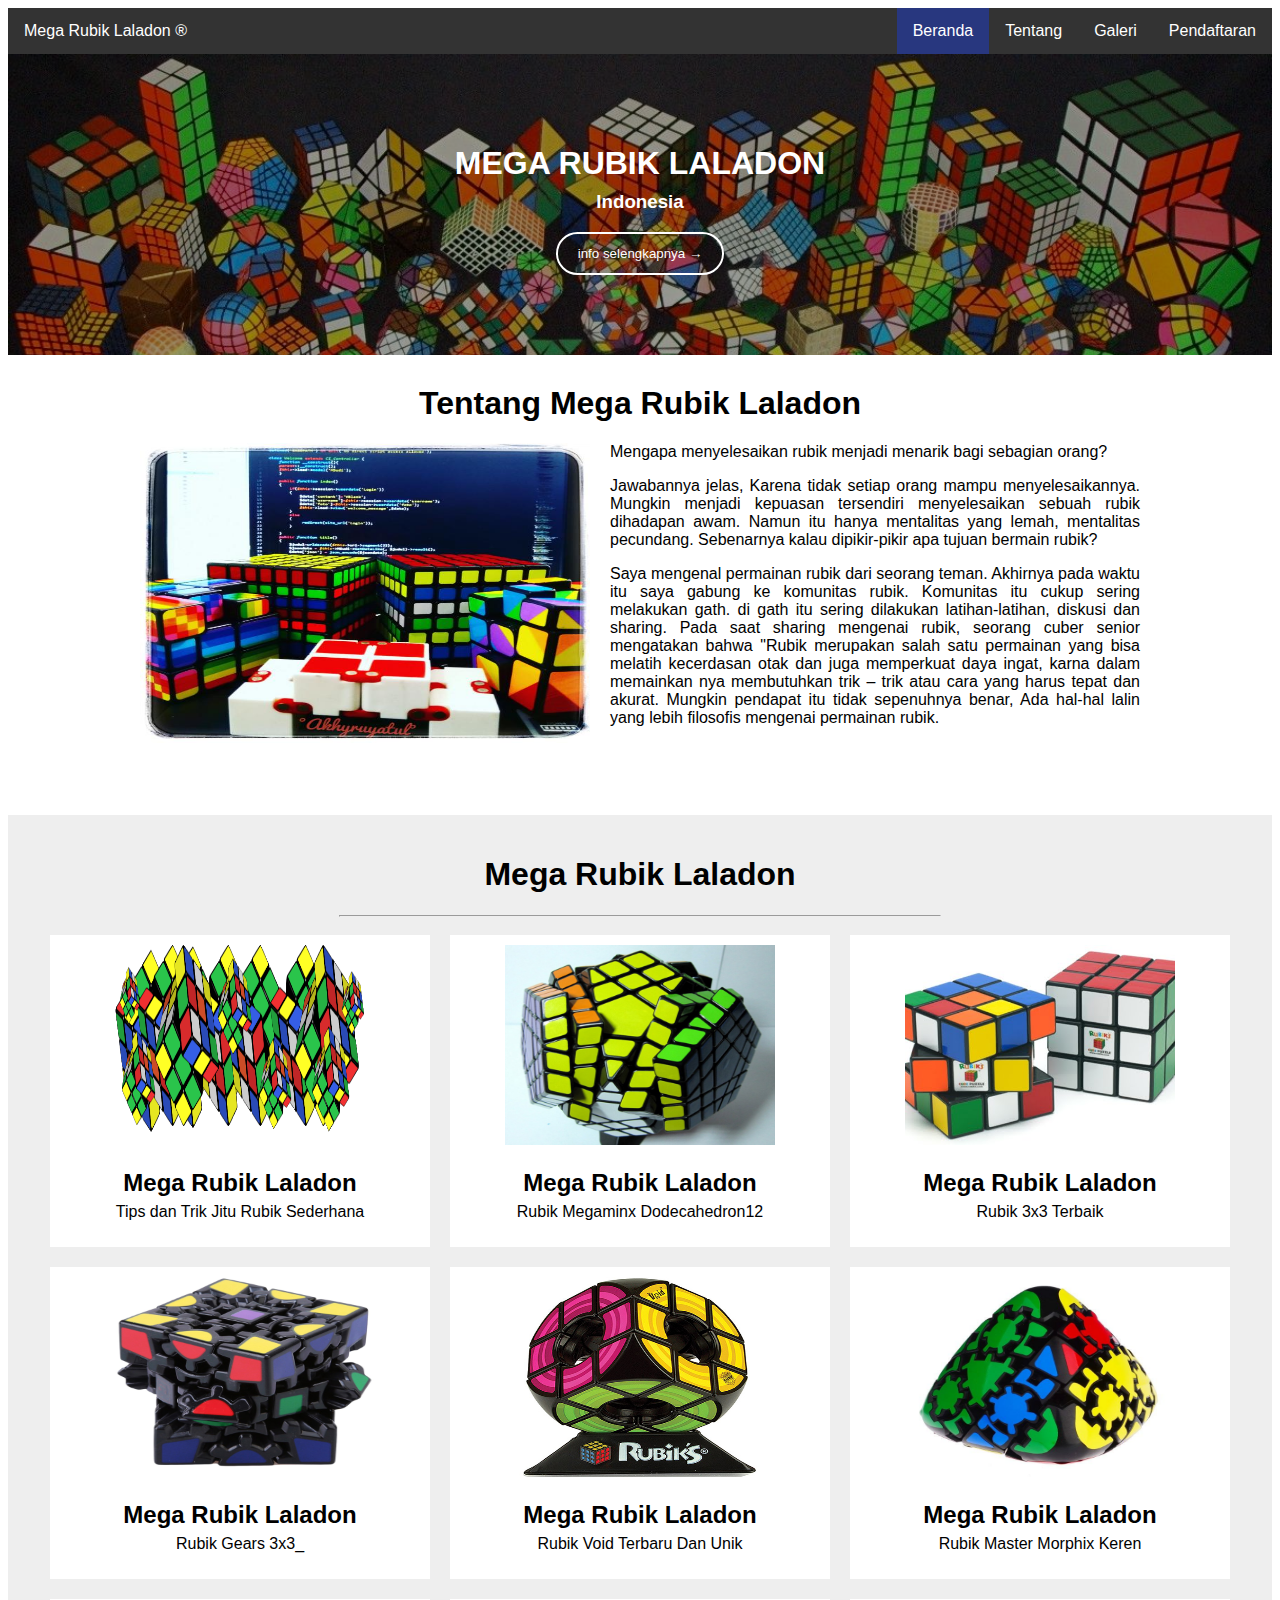
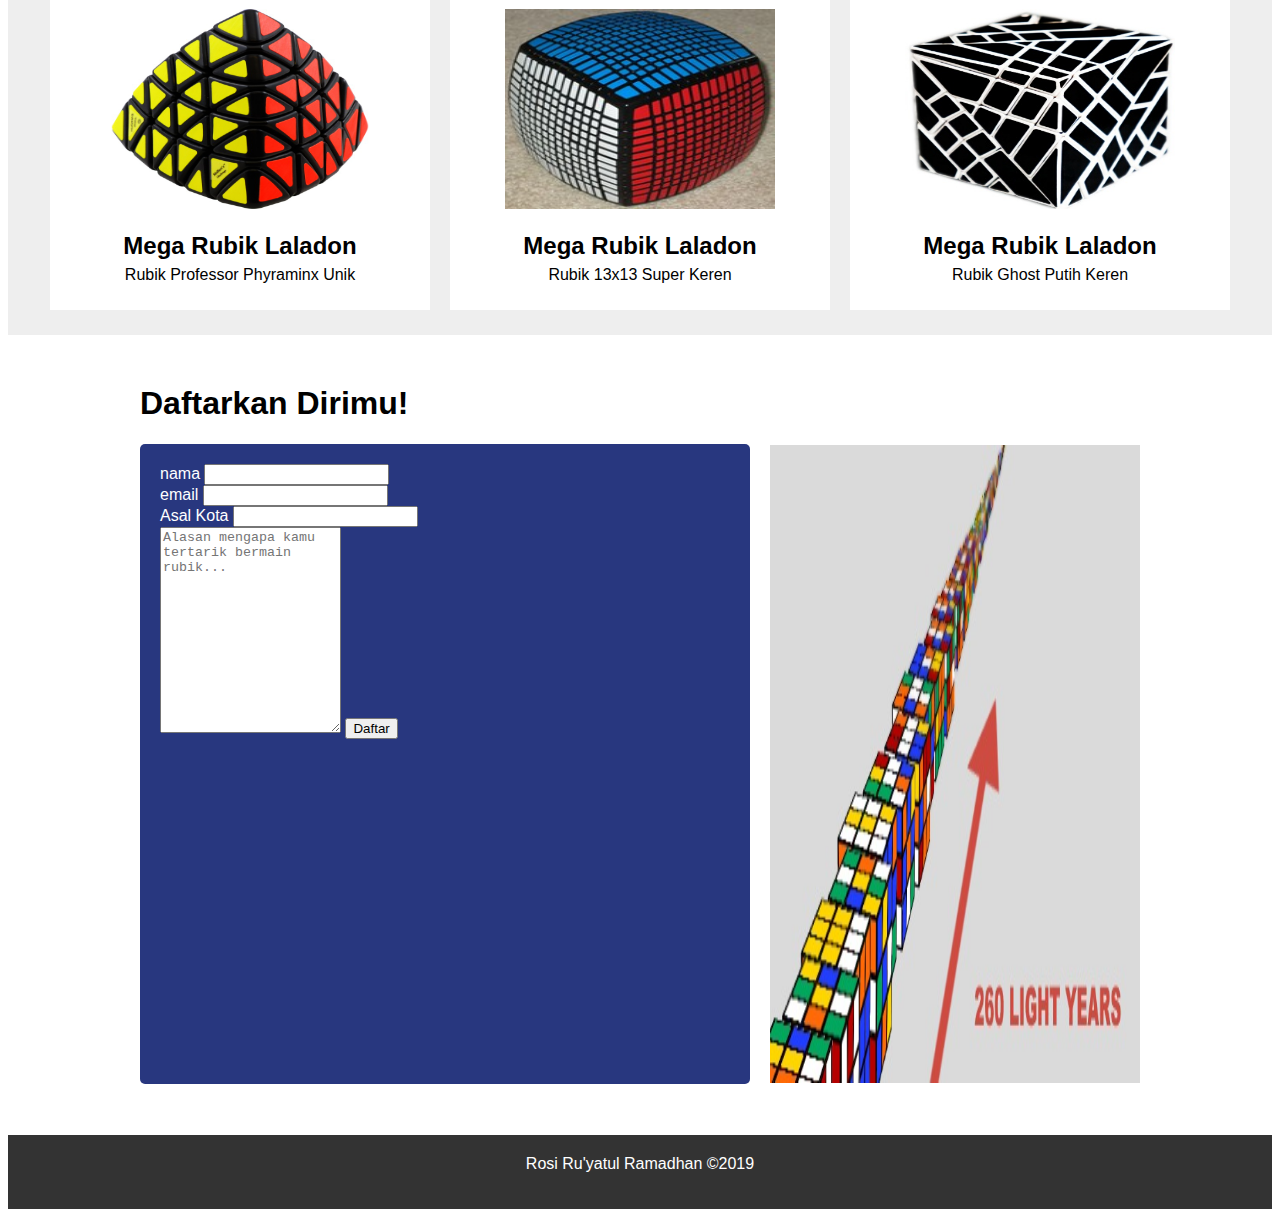
<file: index.html>
<!DOCTYPE html>
<html>
<head>
<!-- Global site tag (gtag.js) - Google Analytics -->
<script async src="https://www.googletagmanager.com/gtag/js?id=UA-154171147-1"></script>
<script>
  window.dataLayer = window.dataLayer || [];
  function gtag(){dataLayer.push(arguments);}
  gtag('js', new Date());

  gtag('config', 'UA-154171147-1');
</script>

	<meta content='Mega Rubik Laladon' name='description'/>
	<meta content='mega rubik laladon, rubik laladon, rubik3x3, rubik mega laladon, Mega Rubik Laladon, Rubik Ilmu, rubik ilmu, rubik ilmu laladon' name='keywords'/>
	<meta charset="utf-8">
    <meta name="description" content="Mega Rubik laladon Indonesia" >
    <meta name="keywords" content='mega rubik laladon, rubik laladon, rubik3x3, rubik mega laladon, Mega Rubik Laladon, Rubik Ilmu, rubik ilmu, rubik ilmu laladon, rubik mirror, rubik megaminx, rubik skewb, rubik 3x3, rubik laladon bogor, mega rubik laladon'>
    <meta name="viewport" content="width=device-width, initial-scale=1, shrink-to-fit=no">
	<link rel="stylesheet" type="text/css" href="style.css">
	
	<title>Mega Rubik Laladon | indonesia</title>


</head>
<body>
<!--ini bagian navbar -->
<ul class="topnav">
	<li class="left"><a href="#beranda">Mega Rubik Laladon &reg;</a></li>
	<li><a href="#pendaftaran">Pendaftaran</a></li>
	<li><a href="#galeri">Galeri</a></li>
	<li><a href="#tentang">Tentang</a></li>
	<li><a class="active" href="#beranda">Beranda</a></li>	

</ul>
<!-- akhir navbar -->
<!--bagian jumbotron-->
<div class="jumbotron">
	<div class="overlay"></div>

	<h2> </h2>
	<h1>MEGA RUBIK LALADON</h1>
	<h3>Indonesia</h3>
	<p></p>
	<button>info selengkapnya &rightarrow;</button>
</div>
<!-- akhir jumbotron-->

<!--bagian tentang-->

<div class="tentang" id="tentang">
<h1 align="center">Tentang Mega Rubik Laladon</h1>
<img src="img/rubik/walpaper.jpg" width="450" height="300">
<p align="justify">Mengapa menyelesaikan rubik menjadi menarik bagi sebagian orang? 
<p align="justify">Jawabannya jelas, Karena tidak setiap orang mampu menyelesaikannya. Mungkin menjadi kepuasan tersendiri menyelesaikan sebuah rubik dihadapan awam. Namun itu hanya mentalitas yang lemah, mentalitas pecundang. Sebenarnya kalau dipikir-pikir apa tujuan bermain rubik?</p></p>

<p align="justify">Saya mengenal permainan rubik dari seorang teman. Akhirnya pada waktu itu saya gabung ke komunitas rubik. Komunitas itu cukup sering melakukan gath. di gath itu sering dilakukan latihan-latihan, diskusi dan sharing. Pada saat sharing mengenai rubik, seorang cuber senior mengatakan bahwa  "Rubik merupakan salah satu permainan yang bisa melatih kecerdasan otak dan juga memperkuat daya ingat, karna dalam memainkan nya membutuhkan trik – trik atau cara yang harus tepat dan akurat. Mungkin pendapat itu tidak sepenuhnya benar, Ada hal-hal lalin yang lebih filosofis mengenai permainan rubik.</p></p> </div>
<!--akhir tentang -->

<!-- bagian galeri-->
<div class="row-galeri">
	<div class="galeri" id="galeri">
		<h1 align="center">Mega Rubik Laladon</h1>
		<hr style="width: 50%">
		<div class="thumbnail">
			<img src="img/rubik/rubik1.png" width="350" height="200">
			<h2>Mega Rubik Laladon</h2>
			<p>Tips dan Trik Jitu Rubik Sederhana</p>
		</div>
		<div class="thumbnail">
			<img src="img/rubik/megaminx-dodecahedron12.jpg" width="350" height="200">
			<h2>Mega Rubik Laladon</h2>
			<p>Rubik Megaminx Dodecahedron12</p>

		</div>
		<div class="thumbnail">
			<img src="img/rubik/rubik3x3.jpg" width="350" height="200">
			<h2>Mega Rubik Laladon</h2>
			<p>Rubik 3x3 Terbaik</p>
		</div>
		<div class="thumbnail">
			<img src="img/rubik/gears3x3.jpg" width="350" height="200">
			<h2>Mega Rubik Laladon</h2>
			<p>Rubik Gears 3x3_</p>

		</div>
		<div class="thumbnail">
			<img src="img/rubik/rubik-void.jpg" width="350" height="200">
			<h2>Mega Rubik Laladon</h2>
			<p>Rubik Void Terbaru Dan Unik</p>

		</div>
		<div class="thumbnail">
			<img src="img/rubik/master-morphix.jpg" width="350" height="200">
			<h2>Mega Rubik Laladon</h2>
			<p>Rubik Master Morphix Keren</p>

		</div>
		<div class="thumbnail">
			<img src="img/rubik/professor-pyraminx.jpg" width="350" height="200">
			<h2>Mega Rubik Laladon</h2>
			<p>Rubik Professor Phyraminx Unik</p>

		</div>
		<div class="thumbnail">
			<img src="img/rubik/rubik50x50.jpg" width="350" height="200">
			<h2>Mega Rubik Laladon</h2>
			<p>Rubik 13x13 Super Keren</p>

		</div>
		<div class="thumbnail">
			<img src="img/rubik/ghost.jpg" width="350" height="200">
			<h2>Mega Rubik Laladon</h2>
			<p>Rubik Ghost Putih Keren</p>

		</div>

	</div>
</div>
<!-- bagian pendaftaran -->
<div class="pendaftaran" id="pendaftaran">
	<div class="pic">
		<img src="img/rubik/rubiks-cube-line.jpg" width="370" height="638">
	</div>
	<h1>Daftarkan Dirimu!</h1>
	<div class="form">
		<form>
			<div class="row">
				<label for="nama">nama</label>
				<input type="text" name="nama">
			</div>
			<div class="row">
				<label for="email">email</label>
				<input type="text" name="email">
			</div>
			<div class="row">
				<label for="kota">Asal Kota</label>
				<input type="text" name="nama">
				


				</select>
			</div>
			<div class="row">
				<textarea id="alasan" name="alasan" placeholder="Alasan mengapa kamu tertarik bermain rubik..." style="height: 200px"></textarea>
				<input type="Submit" value="Daftar">
			</div>

		</form>
	</div>
</div>
<!--akhir pendaftaran-->

<!-- bagian footer -->
<div class="footer">

Rosi Ru'yatul Ramadhan &COPY;2019</a></p>
</div>
</body>
</html>
</file>
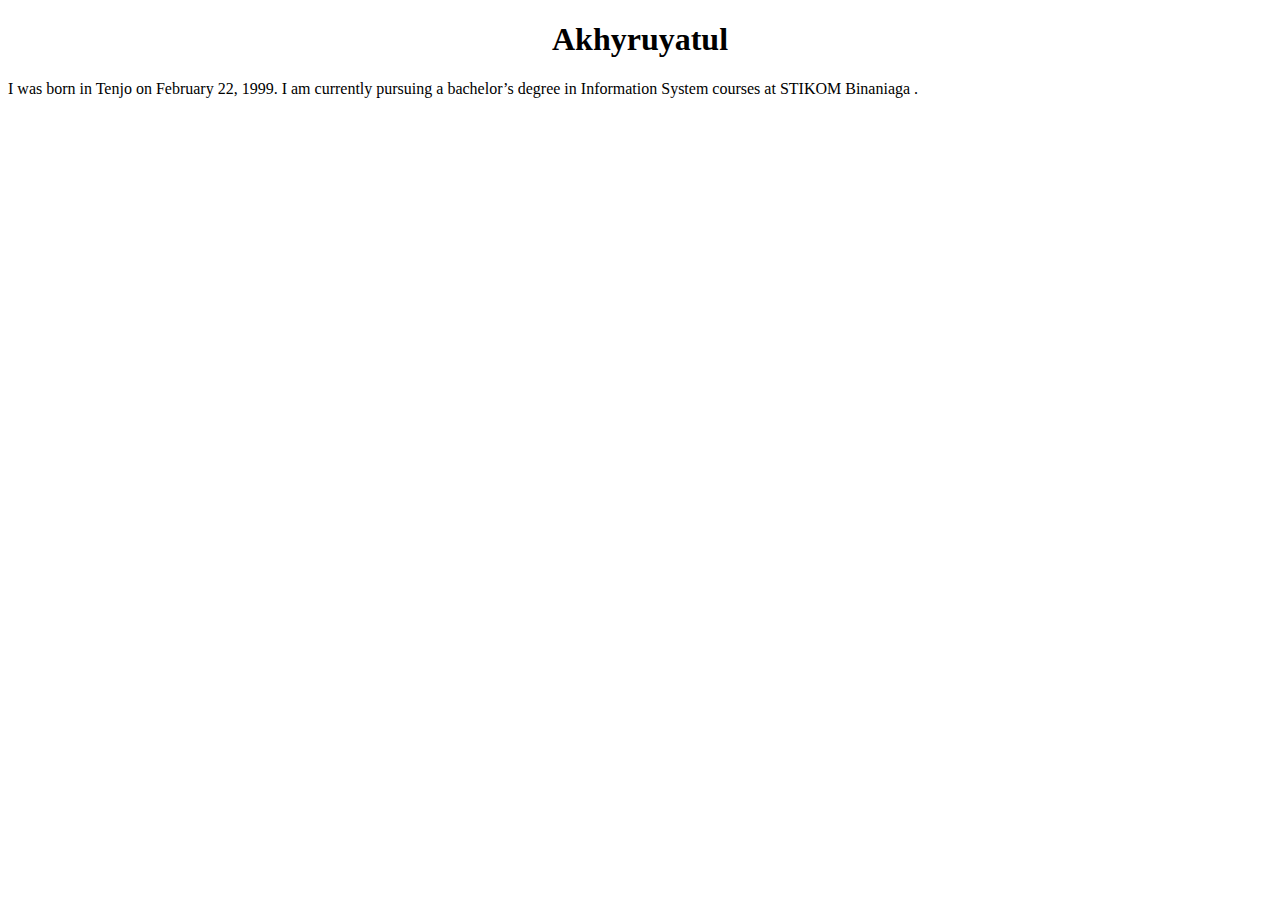
<file: trial.html>
<!DOCTYPE html>
<html>
<head>
	<title>Ruyatul</title>
	<link rel="stylesheet" type="text/css" href="trial.css">
</head>
<body>
	<div class="article"></div>
	<h1 align="center">Akhyruyatul</h1>
	<p>I was born in Tenjo on February 22, 1999. I am currently pursuing a bachelor’s degree in Information System courses at STIKOM Binaniaga .</p>

</body>
</html>
</file>
<file: style.css>
html{
	scroll-behavior: smooth;
}
body{
	font-family: arial;
}
ul.topnav{
	list-style-type: none;
	margin: 0;
	padding: 0;
	overflow: hidden;
	background-color: #333;
}
ul.topnav li{float: right;}
ul.topnav li a{
	display: block;
	text-align: center;
	color: white;
	padding: 14px 16px;
	text-decoration: none;
}
ul.topnav li a:hover:not(.active) {background-color: #111}
ul.topnav li a.active{background-color: #28377f;}
ul.topnav li.left{float: left;}

.jumbotron{
	width: 100%;
	box-sizing: border-box;
	text-align: center;
	padding: 80px 40px;
	color: white;
	background-color: #ccc;
	background-image: url('img/rubik/rubik-header.jpg');
	background-size: cover;
	position: relative;
}
.overlay{
	position: absolute;
	top: 0;
	left: 0;
	width: 100%;
	height: 100%;
	background-color: black;
	opacity: 0.4;
}

.jumbotron h1,
.jumbotron h2{
	margin-bottom: -10px;
	position: relative;

}
.jumbotron h3,
.jumbotron p{
	position: relative;
}
.jumbotron button{
	border: 2px solid white;
	background-color: transparent;
	color: white;
	padding: 12px 20px;
	border-radius:30px;
	cursor:pointer;
	position: relative;

}
.jumbotron button:hover{
	border: 2px solid #28377f;
	background-color: #28377f;
}
.tentang{
	width: 1000px;
	margin: 30px auto;
	min-height: 400px;
}
.tentang img{
	float: left;
	margin-right: 20px;
}

.row-galeri{

	box-sizing: border-box;
	background-color: #eee;
	padding: 15px;
}

.galeri{
	margin: 0px auto;
	padding-top: 5px;
	min-height: 500px;
	width: 1200px;
	background-color: #eee;
	overflow: auto;
}
.thumbnail{
	background-color: white;
	text-align: center;
	padding: 10px;
	width: 360px;
	margin: 10px;
	float: left;
}
.thumbnail img{
	width: 75%;
}
.thumbnail h2{
	margin-bottom: -10px;
}
.thumbnail button{
	margin-top: -10px;
	background-color: transparent;
	color: black;
	padding: 5px 30px;
	border: 2px solid black;
	border-radius: 30px;
	cursor: pointer;
	}

.thumbnail button:hover{
	border: 2px solid#28377f;
	background-color: #28377f;
	color: white;
}
.pendaftaran{
	width: 1000px;
	margin: 50px auto;
	min-height: 700px;
}
.pic{
	margin-top: 60px;
	float: right;
}
.form{
	width: 570px;
	height: 600px;
	border-radius: 5px;
	background-color: #28377f;
	color: white;
	padding: 20px;
}
.label{
	padding: 12px 12px 12px 0;
	display: block;
}
.input[type=text],
.select,
.textarea{
	width: 95%;
	padding: 12px;
	border: 2px solid #ccc;
	border-radius: 10px;
	resize: vertical;
}
.select{
	width: 100%;
	padding: 12px;
	border: 2px solid #ccc;
	border-radius: 10px;
	resize: vertical;
}
.input[type=submit]{
	margin-top: 20px;
	width: 100%;
	background-color: white;
	color: black;
	padding: 12px 20px;
	border: none;
	border-radius: 10px;
	cursor: pointer;
}
.input[type=submit]:hover{
	background-color: #333
	border: 2px solid white;
	color: white;
	font-weight: bold;
}
.footer{
	clear: both;
	background-color: #333;
	color: white;
	text-align: center;
	padding: 20px;
}
.footer a{
	text-decoration: none;
	color: white;

}
</file>
<file: trial.css>
#article h1{
	text-align: center;
	color: pink;
}
</file>
